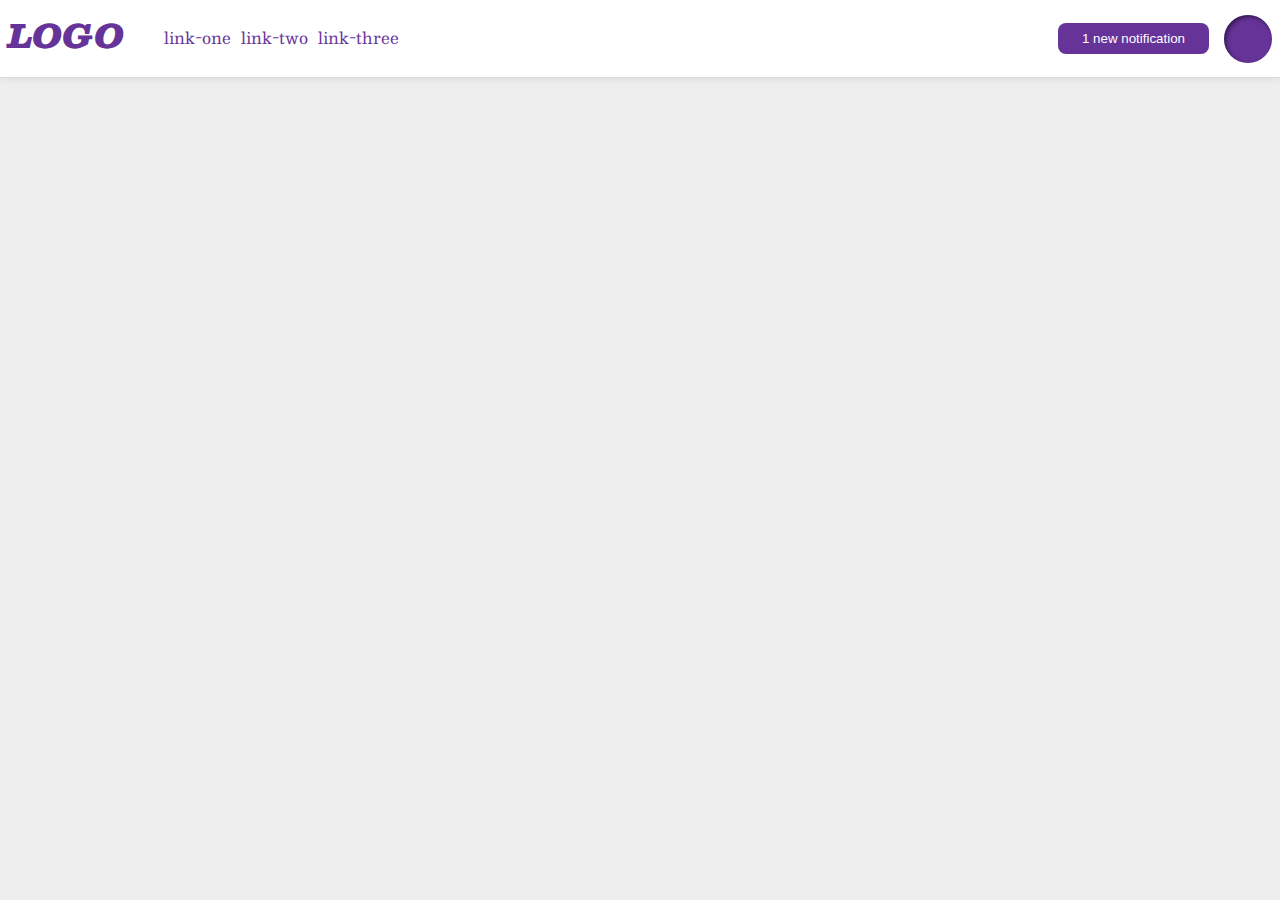
<file: flex/03-flex-header-2/index.html>
<!DOCTYPE html>
<html lang="en">
  <head>
    <meta charset="UTF-8" />
    <meta http-equiv="X-UA-Compatible" content="IE=edge" />
    <meta name="viewport" content="width=device-width, initial-scale=1.0" />
    <title>Flex Header 2</title>
    <link rel="stylesheet" href="style.css" />
  </head>
  <body>
    <div class="header">
      <div class="logo">LOGO</div>
      <div class="content-left">
        <ul class="links">
          <li><a href="https://google.com">link-one</a></li>
          <li><a href="https://google.com">link-two</a></li>
          <li><a href="https://google.com">link-three</a></li>
        </ul>
      </div>
      <div class="content-right">
        <button class="notifications">1 new notification</button>
        <div class="profile-image"></div>
      </div>
    </div>
  </body>
</html>
</file>
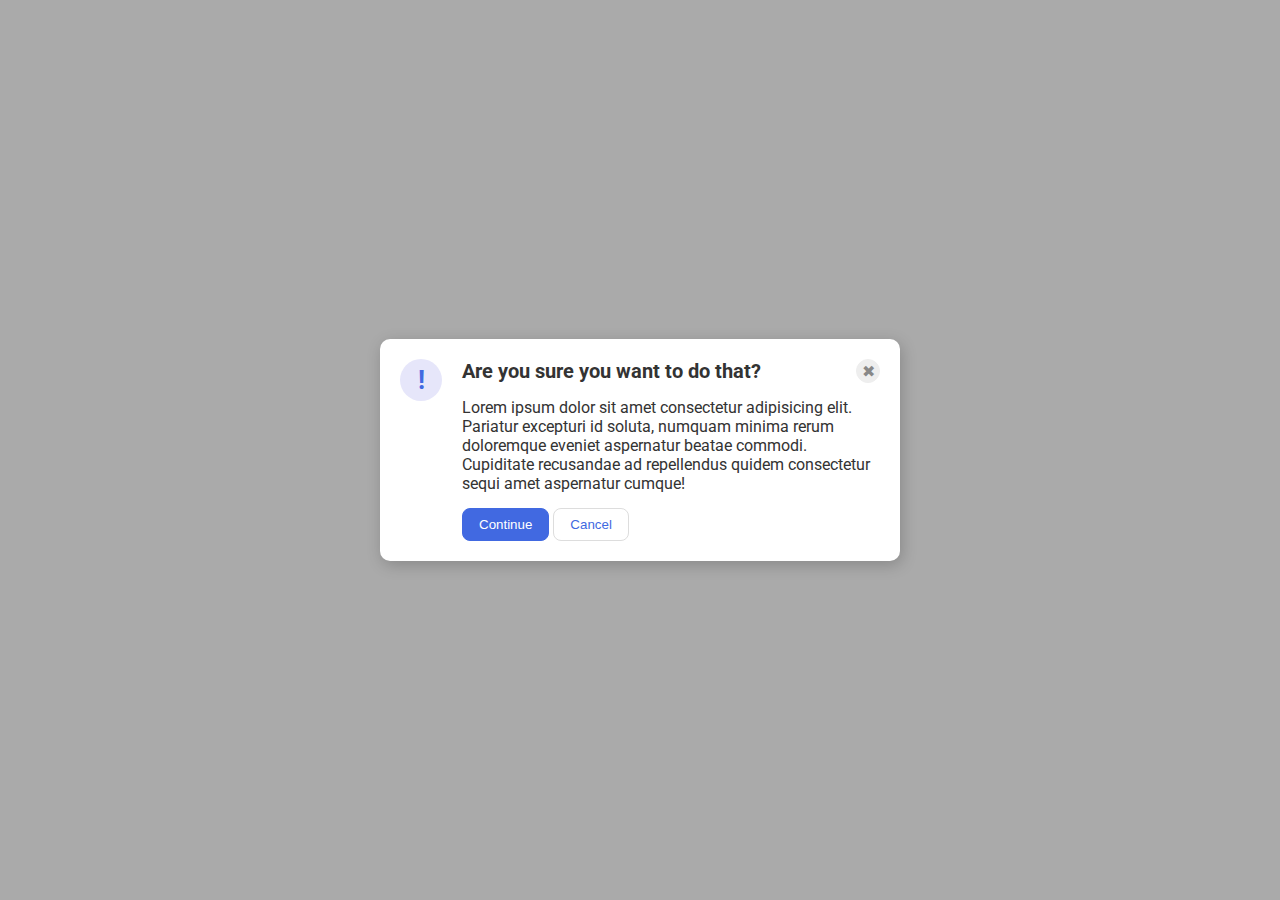
<file: flex/05-flex-modal/index.html>
<!DOCTYPE html>
<html lang="en">
  <head>
    <meta charset="UTF-8" />
    <meta http-equiv="X-UA-Compatible" content="IE=edge" />
    <meta name="viewport" content="width=device-width, initial-scale=1.0" />
    <link rel="stylesheet" href="style.css" />
    <title>Modal</title>
  </head>
  <body>
    <div class="modal">
      <div class="icon">!</div>
      <div class="container">
        <div class="header">
          <div>Are you sure you want to do that?</div>
          <button class="close-button">✖</button>
        </div>

        <div class="text">
          Lorem ipsum dolor sit amet consectetur adipisicing elit. Pariatur
          excepturi id soluta, numquam minima rerum doloremque eveniet
          aspernatur beatae commodi. Cupiditate recusandae ad repellendus quidem
          consectetur sequi amet aspernatur cumque!
        </div>
        <button class="continue">Continue</button>
        <button class="cancel">Cancel</button>
      </div>
    </div>
  </body>
</html>
</file>
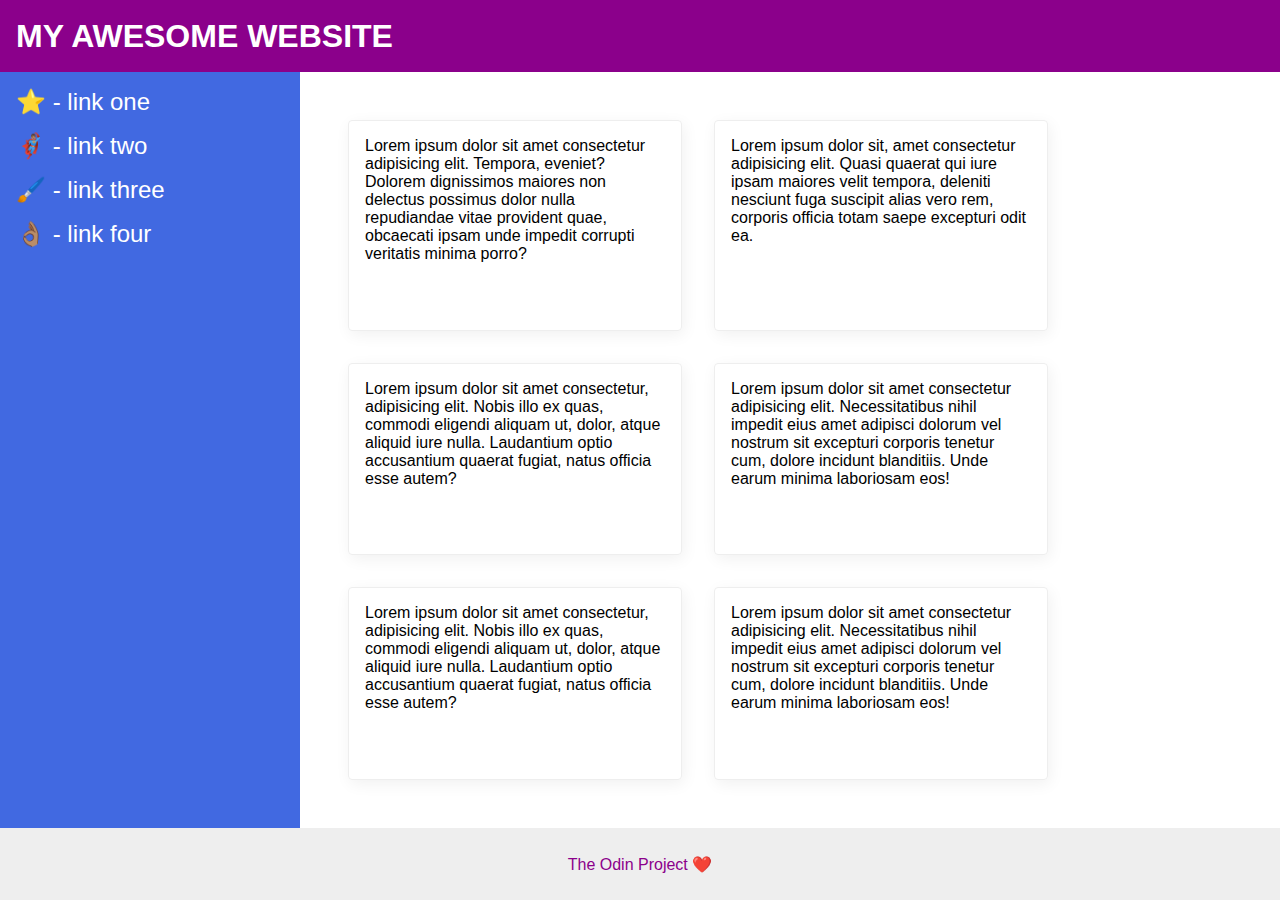
<file: flex/07-flex-layout-2/index.html>
<!DOCTYPE html>
<html lang="en">
  <head>
    <meta charset="UTF-8" />
    <meta http-equiv="X-UA-Compatible" content="IE=edge" />
    <meta name="viewport" content="width=device-width, initial-scale=1.0" />
    <title>The Holy Grail</title>
    <link rel="stylesheet" href="style.css" />
  </head>
  <body>
    <div class="header">MY AWESOME WEBSITE</div>
    <div class="body">
      <div class="sidebar">
        <ul>
          <li><a href="#">⭐ - link one</a></li>
          <li><a href="#">🦸🏽‍♂️ - link two</a></li>
          <li><a href="#">🖌️ - link three</a></li>
          <li><a href="#">👌🏽 - link four</a></li>
        </ul>
      </div>
      <div class="container">
        <div class="card">
          Lorem ipsum dolor sit amet consectetur adipisicing elit. Tempora,
          eveniet? Dolorem dignissimos maiores non delectus possimus dolor nulla
          repudiandae vitae provident quae, obcaecati ipsam unde impedit
          corrupti veritatis minima porro?
        </div>
        <div class="card">
          Lorem ipsum dolor sit, amet consectetur adipisicing elit. Quasi
          quaerat qui iure ipsam maiores velit tempora, deleniti nesciunt fuga
          suscipit alias vero rem, corporis officia totam saepe excepturi odit
          ea.
        </div>
        <div class="card">
          Lorem ipsum dolor sit amet consectetur, adipisicing elit. Nobis illo
          ex quas, commodi eligendi aliquam ut, dolor, atque aliquid iure nulla.
          Laudantium optio accusantium quaerat fugiat, natus officia esse autem?
        </div>

        <div class="card">
          Lorem ipsum dolor sit amet consectetur adipisicing elit.
          Necessitatibus nihil impedit eius amet adipisci dolorum vel nostrum
          sit excepturi corporis tenetur cum, dolore incidunt blanditiis. Unde
          earum minima laboriosam eos!
        </div>
        <div class="card">
          Lorem ipsum dolor sit amet consectetur, adipisicing elit. Nobis illo
          ex quas, commodi eligendi aliquam ut, dolor, atque aliquid iure nulla.
          Laudantium optio accusantium quaerat fugiat, natus officia esse autem?
        </div>
        <div class="card">
          Lorem ipsum dolor sit amet consectetur adipisicing elit.
          Necessitatibus nihil impedit eius amet adipisci dolorum vel nostrum
          sit excepturi corporis tenetur cum, dolore incidunt blanditiis. Unde
          earum minima laboriosam eos!
        </div>
      </div>
    </div>

    <div class="footer">The Odin Project ❤️</div>
  </body>
</html>
</file>
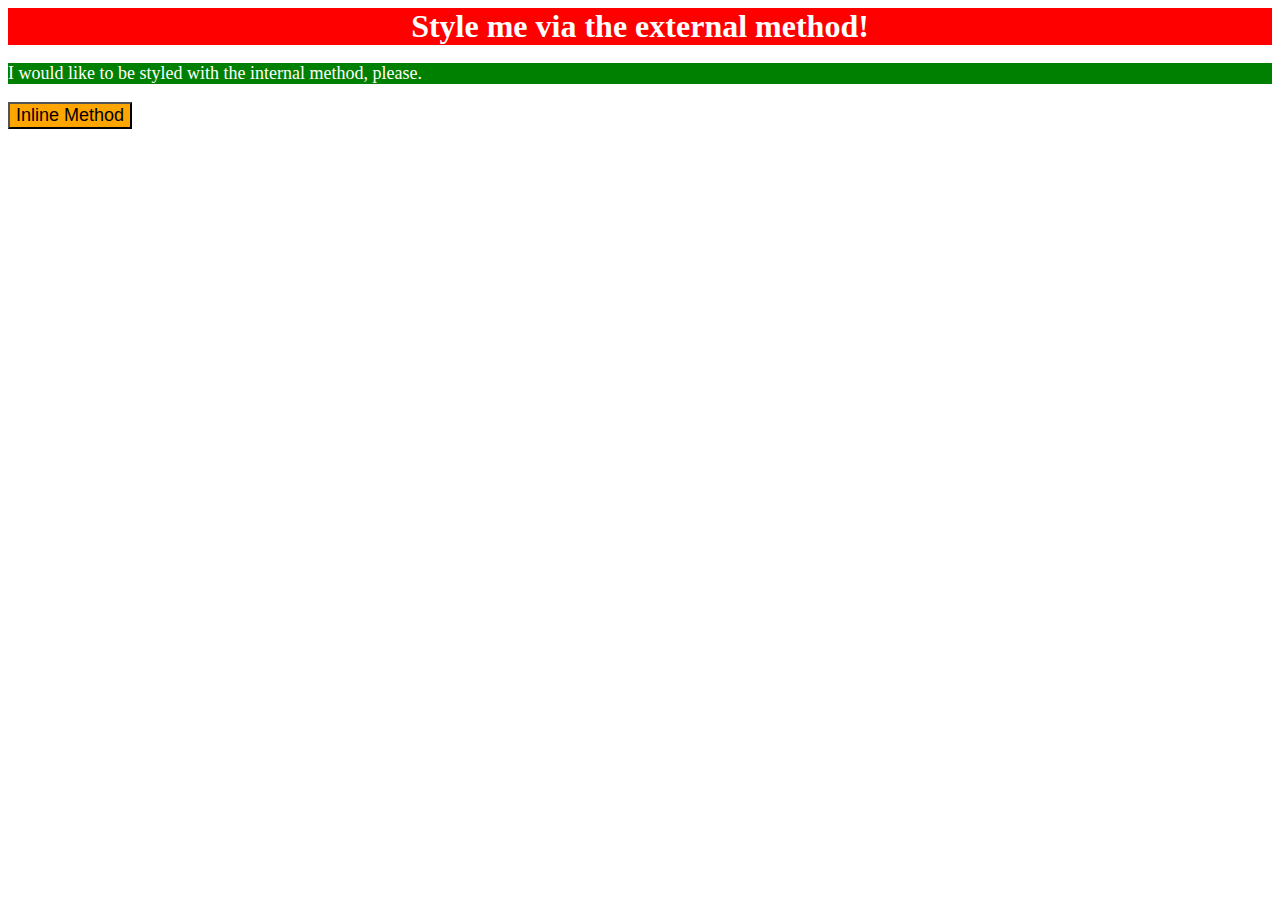
<file: foundations/01-css-methods/index.html>
<!DOCTYPE html>
<html lang="en">
  <head>
    <meta charset="UTF-8" />
    <meta http-equiv="X-UA-Compatible" content="IE=edge" />
    <meta name="viewport" content="width=device-width, initial-scale=1.0" />
    <title>Methods for Adding CSS</title>
    <link rel="stylesheet" href="styles.css" />
    <style>
      p {
        background: green;
        color: white;
        font-size: 18px;
      }
    </style>
  </head>
  <body>
    <div>Style me via the external method!</div>
    <p>I would like to be styled with the internal method, please.</p>
    <button style="background-color: orange; font-size: 18px">
      Inline Method
    </button>
  </body>
</html>
</file>
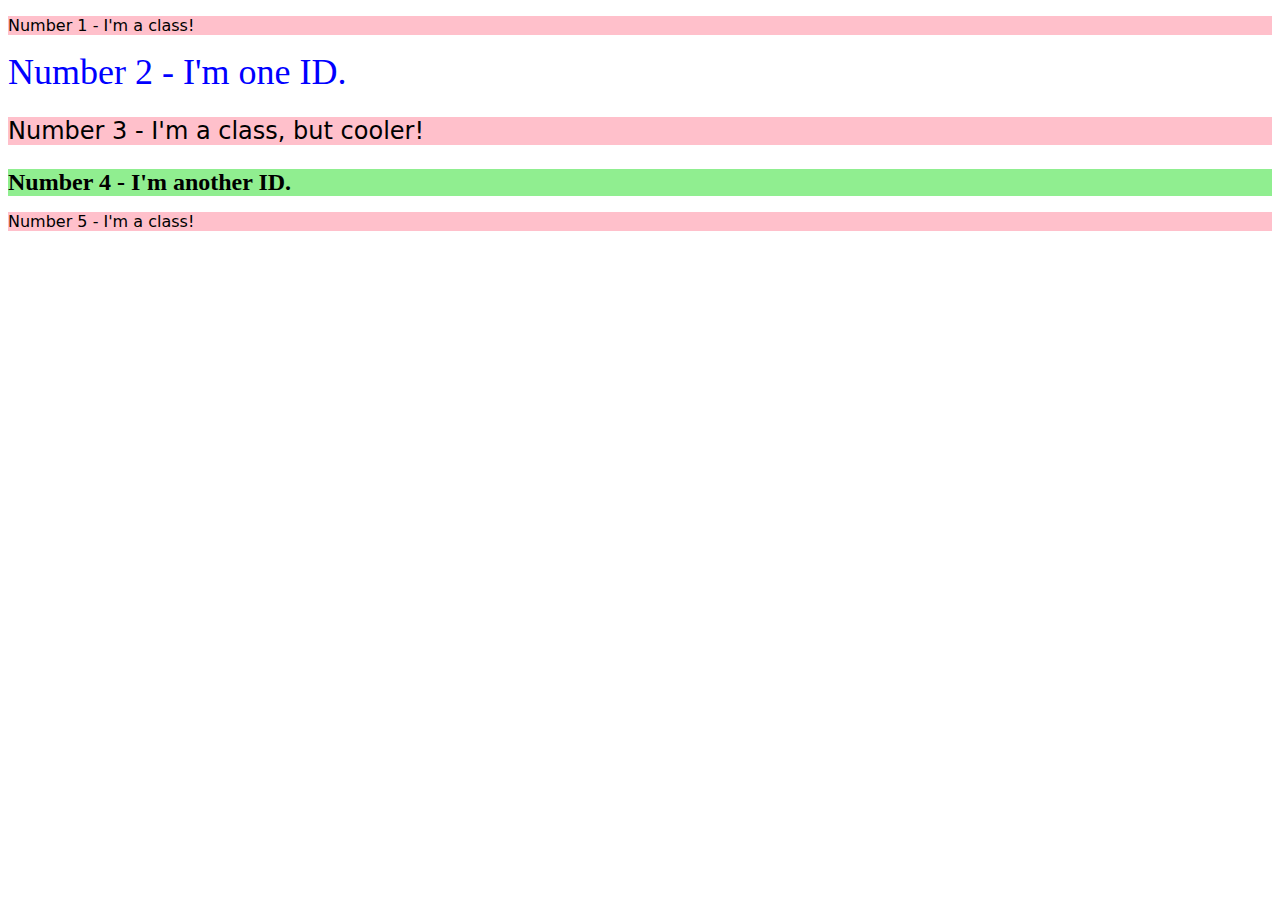
<file: foundations/02-class-id-selectors/index.html>
<!DOCTYPE html>
<html lang="en">
  <head>
    <meta charset="UTF-8" />
    <meta http-equiv="X-UA-Compatible" content="IE=edge" />
    <meta name="viewport" content="width=device-width, initial-scale=1.0" />
    <title>Class and ID Selectors</title>
    <link rel="stylesheet" href="style.css" />
  </head>
  <body>
    <p>Number 1 - I'm a class!</p>
    <div class="second">Number 2 - I'm one ID.</div>
    <p class="third">Number 3 - I'm a class, but cooler!</p>
    <div class="fourth">Number 4 - I'm another ID.</div>
    <p>Number 5 - I'm a class!</p>
  </body>
</html>
</file>
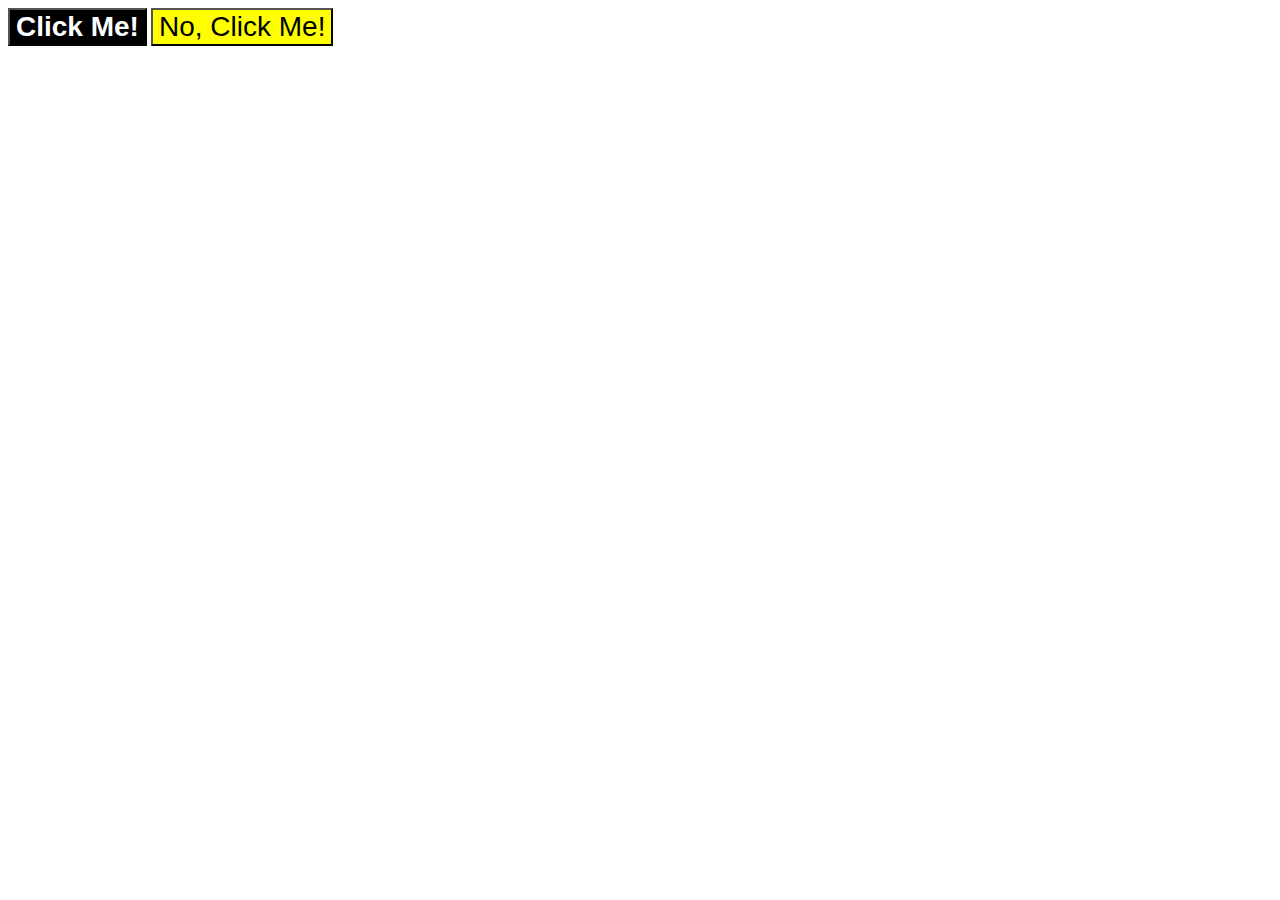
<file: foundations/03-grouping-selectors/index.html>
<!DOCTYPE html>
<html lang="en">
  <head>
    <meta charset="UTF-8">
    <meta http-equiv="X-UA-Compatible" content="IE=edge">
    <meta name="viewport" content="width=device-width, initial-scale=1.0">
    <title>Grouping Selectors</title>
    <link rel="stylesheet" href="style.css">
  </head>
  <body>
    <button class="one">Click Me!</button>
    <button class="two">No, Click Me!</button>
  </body>
</html>
</file>
<file: flex/03-flex-header-2/style.css>
/* this is some magical font-importing.  
you'll learn about it later. */
@import url("https://fonts.googleapis.com/css2?family=Besley:ital,wght@0,400;1,900&display=swap");

body {
  margin: 0;
  background: #eee;
  font-family: Besley, serif;
}

.header {
  background: white;
  border-bottom: 1px solid #ddd;
  box-shadow: 0 0 8px rgba(0, 0, 0, 0.1);
  display: flex;
  padding: 8px;
}

.profile-image {
  background: rebeccapurple;
  box-shadow: inset 2px 2px 4px rgba(0, 0, 0, 0.5);
  border-radius: 50%;
  width: 48px;
  height: 48px;
}

.logo {
  color: rebeccapurple;
  font-size: 32px;
  font-weight: 900;
  font-style: italic;
}

button {
  border: none;
  border-radius: 8px;
  background: rebeccapurple;
  color: white;
  padding: 8px 24px;
  margin: 15px;
}

a {
  /* this removes the line under our links */
  text-decoration: none;
  color: rebeccapurple;
}

ul {
  list-style-type: none;
}

.links {
  display: flex;
  flex-direction: row;
  gap: 10px;
}

.content-right {
  display: flex;
  flex: auto;
  flex-direction: row;
  justify-content: right;
  align-items: center;
}
</file>
<file: flex/05-flex-modal/style.css>
@import url("https://fonts.googleapis.com/css2?family=Roboto:wght@400;700&display=swap");

html,
body {
  height: 100%;
}

body {
  font-family: Roboto, sans-serif;
  margin: 0;
  background: #aaa;
  color: #333;
  /* I'll give you this one for free lol */
  display: flex;
  align-items: center;
  justify-content: center;
}

.modal {
  background: white;
  width: 480px;
  border-radius: 10px;
  box-shadow: 2px 4px 16px rgba(0, 0, 0, 0.2);
  display: flex;
  padding: 20px;
  gap: 20px;
}

.icon {
  color: royalblue;
  font-size: 26px;
  font-weight: 700;
  background: lavender;
  width: 42px;
  height: 42px;
  border-radius: 50%;
  display: flex;
  align-items: center;
  justify-content: center;
  flex-shrink: 0;
}

.close-button {
  background: #eee;
  border-radius: 50%;
  color: #888;
  font-weight: 400;
  font-size: 16px;
  height: 24px;
  width: 24px;
  display: flex;
  align-items: center;
  justify-content: center;
  border: 1px solid #eee;
  padding: 0;
}

button {
  cursor: pointer;
  padding: 8px 16px;
  border-radius: 8px;
}

button.continue {
  background: royalblue;
  border: 1px solid royalblue;
  color: white;
}

button.cancel {
  background: white;
  border: 1px solid #ddd;
  color: royalblue;
}

.header {
  display: flex;
  justify-content: space-between;
  font-weight: bold;
  font-size: 20px;
}

.text {
  margin: 15px 0;
}
</file>
<file: flex/07-flex-layout-2/style.css>
body {
  font-family: -apple-system, BlinkMacSystemFont, 'Segoe UI', Roboto, Oxygen, Ubuntu, Cantarell, 'Open Sans', 'Helvetica Neue', sans-serif;
  margin: 0;
  min-height: 100vh;
  display: flex;
  flex-direction: column;
}

.header {
  height: 72px;
  background: darkmagenta;
  color: white;
  display: flex;
  align-items: center;
  padding: 0 16px;
  font-size: 32px;
  font-weight: 900;
}

.footer {
  height: 72px;
  background: #eee;
  color: darkmagenta;
  display: flex;
  align-items: center;
  justify-content: center;
}

.sidebar {
  width: 300px;
  background: royalblue;
  box-sizing: border-box;
  flex-shrink: 0;
  padding: 16px;
}

.card {
  border: 1px solid #eee;
  box-shadow: 2px 4px 16px rgba(0,0,0,.06);
  border-radius: 4px;
  padding: 16px;
  width: 300px;
}

.body {
  flex: 1;
  display: flex;
}

ul {
  list-style-type: none;
  margin: 0;
  padding: 0;
}

li {
  margin-bottom: 16px;
}

a {
  color: white;
  text-decoration: none;
  font-size: 24px;
}

.container {
  padding: 48px;
  display: flex;
  flex-wrap: wrap;
  gap: 32px;
  width: 1400px;
}
</file>
<file: foundations/01-css-methods/styles.css>
div {
  background-color: red;
  color: white;
  font-size: 32px;
  text-align: center;
  font-weight: bold;
}
</file>
<file: foundations/02-class-id-selectors/style.css>
p {
  background-color: pink;
  font-family: Verdana, DejaVU Sans, sans-serif;
}

.second {
  color: blue;
  font-size: 36px;
}

.third {
  font-size: 24px;
}

.fourth {
  background-color: lightgreen;
  font-size: 24px;
  font-weight: bold;
}
</file>
<file: foundations/03-grouping-selectors/style.css>
.one,
.two {
  font-size: 28px;
  font-family: Helvetica, "Times New Roman", serif;
}

.one {
  background-color: black;
  color: white;
  font-weight: bold;
}

.two {
  background-color: yellow;
}
</file>
